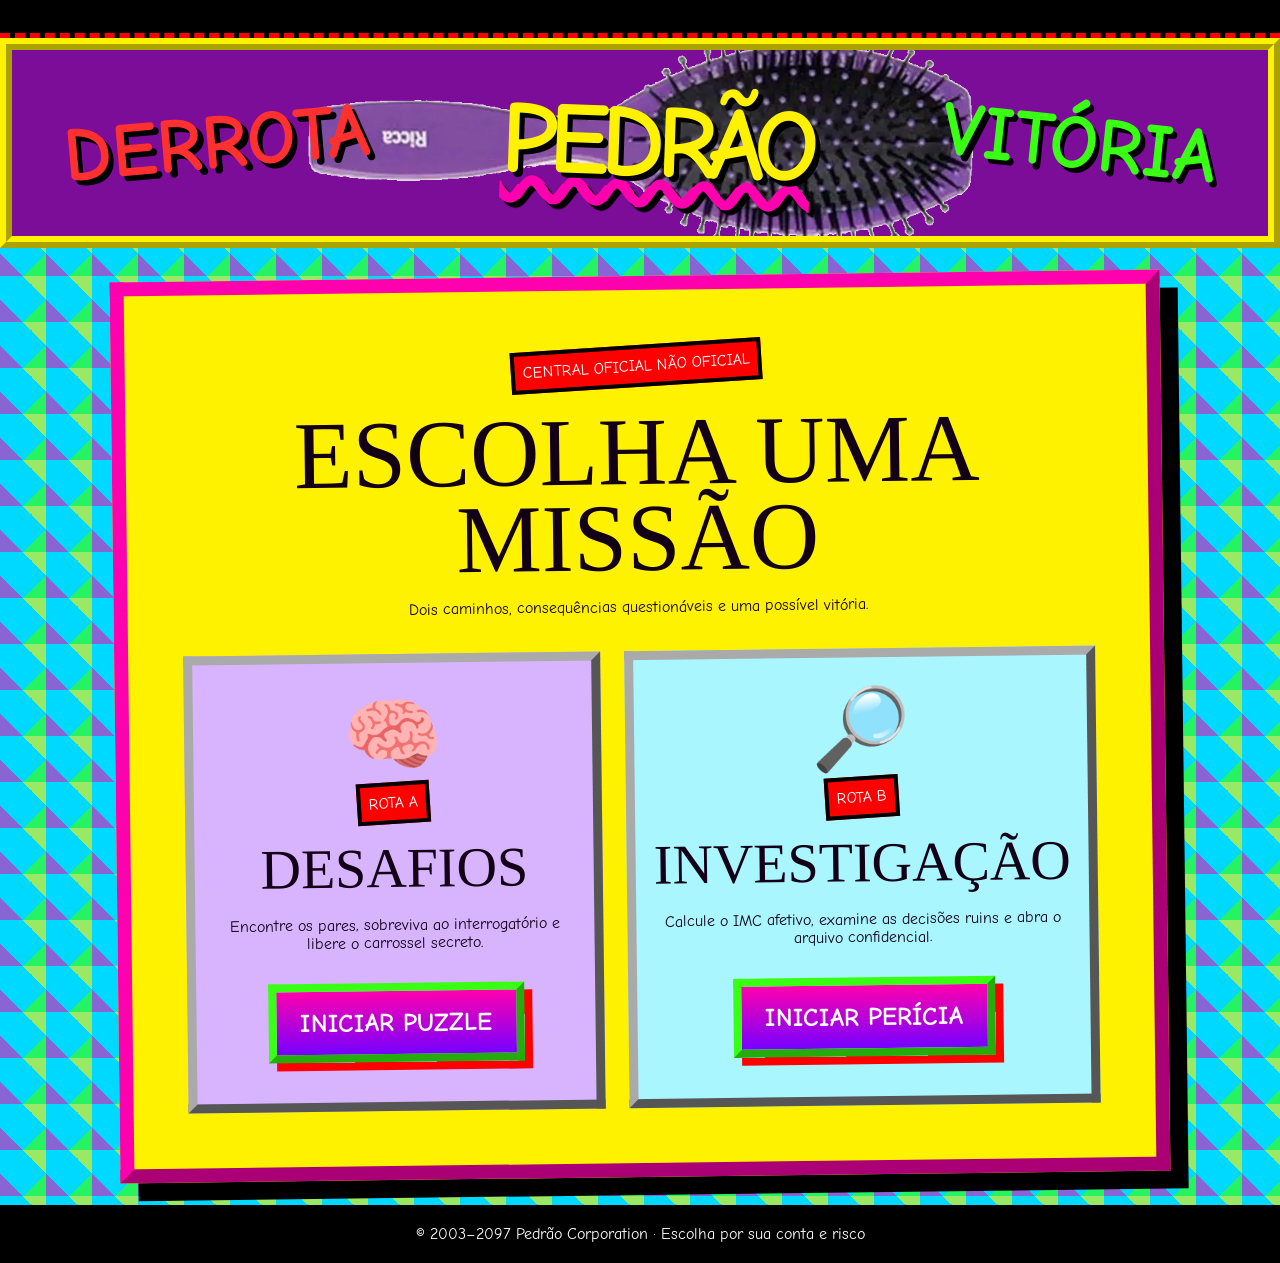
<file: index.html>
<!DOCTYPE html>
<html lang="pt-BR">
<head>
    <meta charset="UTF-8">
    <meta name="viewport" content="width=device-width, initial-scale=1.0">
    <title>Central do Pedrão</title>
    <link rel="stylesheet" href="css/style.css">
</head>
<body data-page="hub">
    <div class="ticker" aria-hidden="true"><span>⚠ CENTRAL DE OPERAÇÕES ⚠ ESCOLHA SEU DESTINO ⚠ NENHUMA DECISÃO É SEGURA ⚠</span></div>
    <header class="cabecalho"><h1 class="derrota">DERROTA</h1><a class="pedrao" href="index.html">PEDRÃO</a><h1 class="vitoria">VITÓRIA</h1></header>
    <main class="painel">
        <section class="hub caixa-torta">
            <p class="carimbo">CENTRAL OFICIAL NÃO OFICIAL</p>
            <h2>ESCOLHA UMA MISSÃO</h2>
            <p>Dois caminhos, consequências questionáveis e uma possível vitória.</p>
            <div class="rotas-hub">
                <article class="rota-hub rota-desafio"><span class="icone-rota">🧠</span><p class="etapa">ROTA A</p><h3>DESAFIOS</h3><p>Encontre os pares, sobreviva ao interrogatório e libere o carrossel secreto.</p><a class="botao-principal" href="desafios.html">INICIAR PUZZLE</a></article>
                <article class="rota-hub rota-investigacao"><span class="icone-rota">🔎</span><p class="etapa">ROTA B</p><h3>INVESTIGAÇÃO</h3><p>Calcule o IMC afetivo, examine as decisões ruins e abra o arquivo confidencial.</p><a class="botao-principal" href="imc.html">INICIAR PERÍCIA</a></article>
            </div>
        </section>
    </main>
    <footer>© 2003–2097 Pedrão Corporation · Escolha por sua conta e risco</footer>
</body>
</html>
</file>
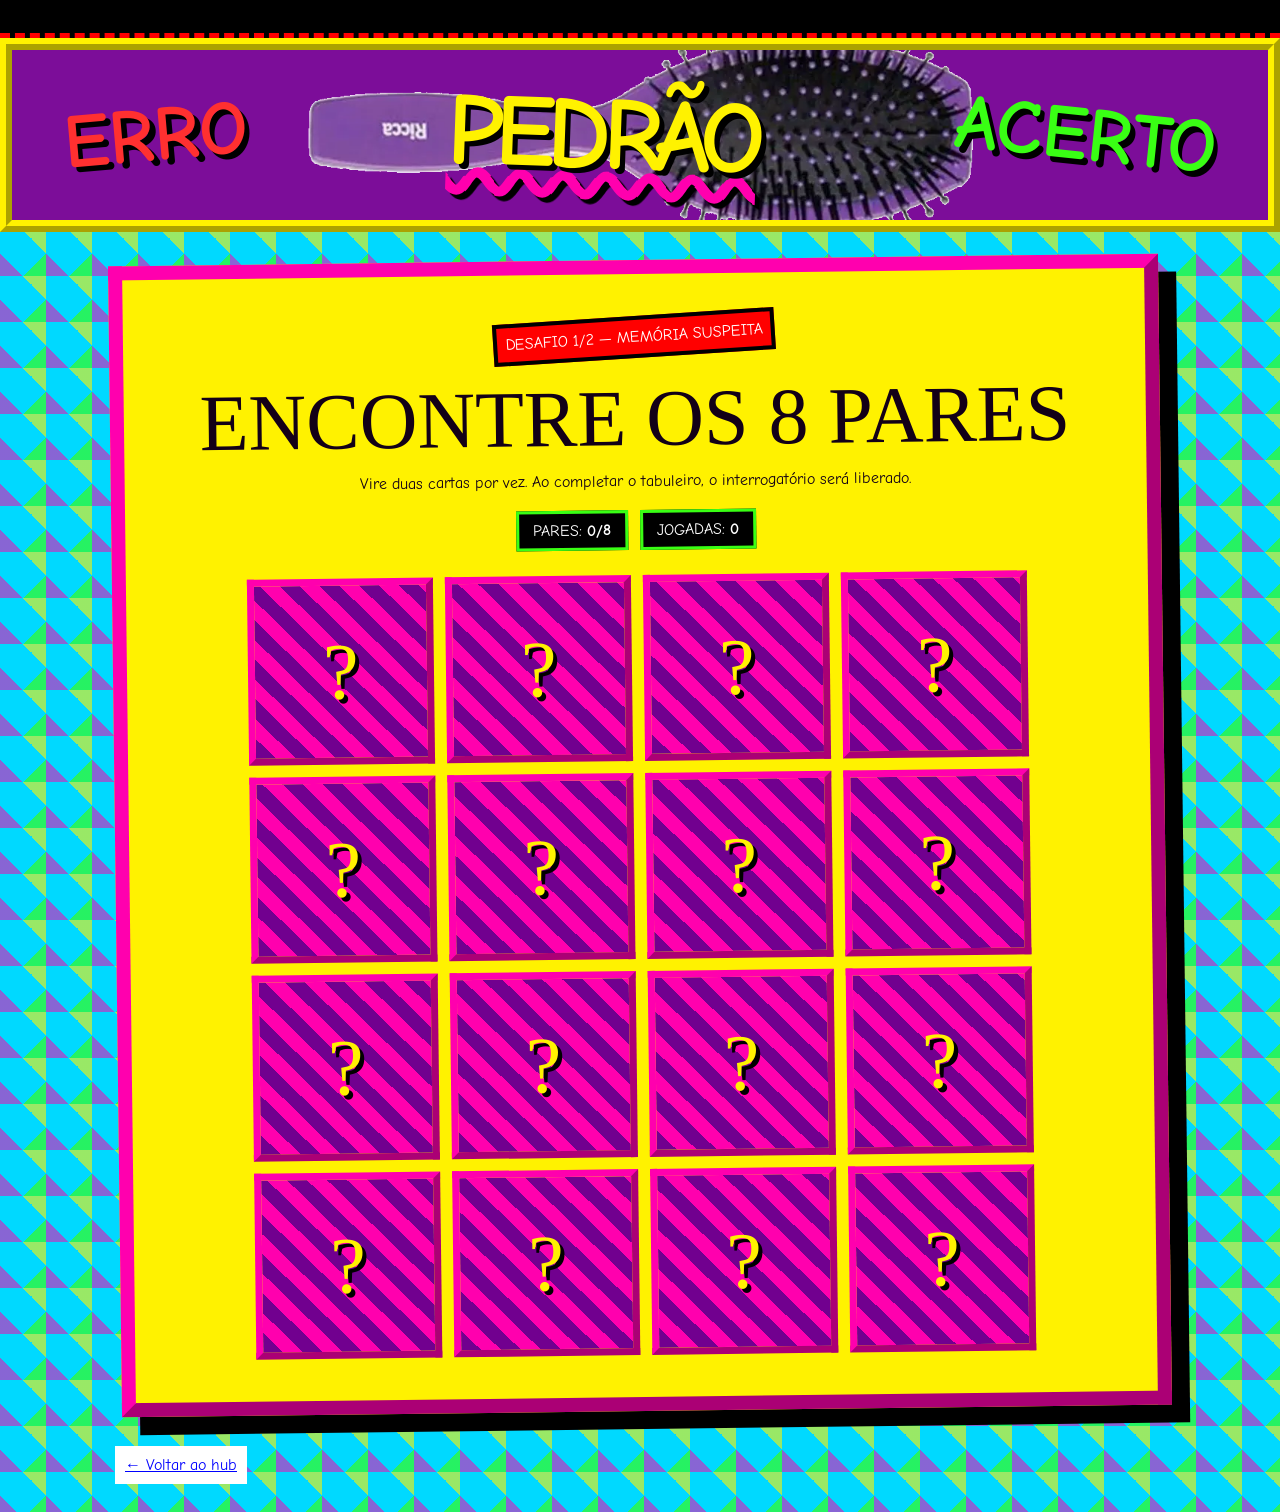
<file: desafios.html>
<!DOCTYPE html>
<html lang="pt-BR"><head><meta charset="UTF-8"><meta name="viewport" content="width=device-width, initial-scale=1.0"><title>Desafio da Memória — Pedrão</title><link rel="stylesheet" href="css/style.css"></head>
<body data-page="memoria">
<div class="ticker"><span>DESAFIO 1 DE 2 ⚠ MEMÓRIA EM TESTE ⚠ ENCONTRE OS OITO PARES ⚠</span></div>
<header class="cabecalho compacto"><h1 class="derrota">ERRO</h1><a class="pedrao" href="index.html">PEDRÃO</a><h1 class="vitoria">ACERTO</h1></header>
<main class="painel"><section class="puzzle caixa-torta"><p class="carimbo">DESAFIO 1/2 — MEMÓRIA SUSPEITA</p><h2>ENCONTRE OS 8 PARES</h2><p>Vire duas cartas por vez. Ao completar o tabuleiro, o interrogatório será liberado.</p><div class="status-puzzle"><span>PARES: <strong id="paresEncontrados">0/8</strong></span><span>JOGADAS: <strong id="jogadas">0</strong></span></div>
<div id="tabuleiroMemoria" class="tabuleiro-memoria" aria-label="Jogo da memória">
<button class="carta-memoria" type="button" data-par="1"><span class="carta-verso">?</span><span class="carta-frente"><img src="assets/ex.jpeg" alt="Foto 1"></span></button><button class="carta-memoria" type="button" data-par="1"><span class="carta-verso">?</span><span class="carta-frente"><img src="assets/ex.jpeg" alt="Foto 1"></span></button>
<button class="carta-memoria" type="button" data-par="2"><span class="carta-verso">?</span><span class="carta-frente"><img src="assets/ex (1).jpeg" alt="Foto 2"></span></button><button class="carta-memoria" type="button" data-par="2"><span class="carta-verso">?</span><span class="carta-frente"><img src="assets/ex (1).jpeg" alt="Foto 2"></span></button>
<button class="carta-memoria" type="button" data-par="3"><span class="carta-verso">?</span><span class="carta-frente"><img src="assets/escovita.jpeg" alt="Foto 3"></span></button><button class="carta-memoria" type="button" data-par="3"><span class="carta-verso">?</span><span class="carta-frente"><img src="assets/escovita.jpeg" alt="Foto 3"></span></button>
<button class="carta-memoria" type="button" data-par="4"><span class="carta-verso">?</span><span class="carta-frente"><img src="assets/ex (5).jpeg" alt="Foto 4"></span></button><button class="carta-memoria" type="button" data-par="4"><span class="carta-verso">?</span><span class="carta-frente"><img src="assets/ex (5).jpeg" " alt="Foto 4"></span></button>
<button class="carta-memoria" type="button" data-par="5"><span class="carta-verso">?</span><span class="carta-frente"><img src="assets/ex (6).jpeg" alt="Foto 5"></span></button><button class="carta-memoria" type="button" data-par="5"><span class="carta-verso">?</span><span class="carta-frente"><img src="assets/ex (6).jpeg"" alt="Foto 5"></span></button>
<button class="carta-memoria" type="button" data-par="6"><span class="carta-verso">?</span><span class="carta-frente"><img src="assets/ex (7).jpeg" alt="Foto 6"></span></button><button class="carta-memoria" type="button" data-par="6"><span class="carta-verso">?</span><span class="carta-frente"><img src="assets/ex (7).jpeg"" alt="Foto 6"></span></button>
<button class="carta-memoria" type="button" data-par="7"><span class="carta-verso">?</span><span class="carta-frente"><img src="assets/ex (8).jpeg" alt="Foto 7"></span></button><button class="carta-memoria" type="button" data-par="7"><span class="carta-verso">?</span><span class="carta-frente"><img src="assets/ex (8).jpeg" alt="Foto 7"></span></button>
<button class="carta-memoria" type="button" data-par="8"><span class="carta-verso">?</span><span class="carta-frente"><img src="assets/unnamed.jpg" alt="Foto 8"></span></button><button class="carta-memoria" type="button" data-par="8"><span class="carta-verso">?</span><span class="carta-frente"><img src="assets/unnamed.jpg" alt="Foto 8"></span></button>
</div></section><a class="voltar" href="index.html">← Voltar ao hub</a></main><script src="js/desafios.js"></script></body></html>
</file>
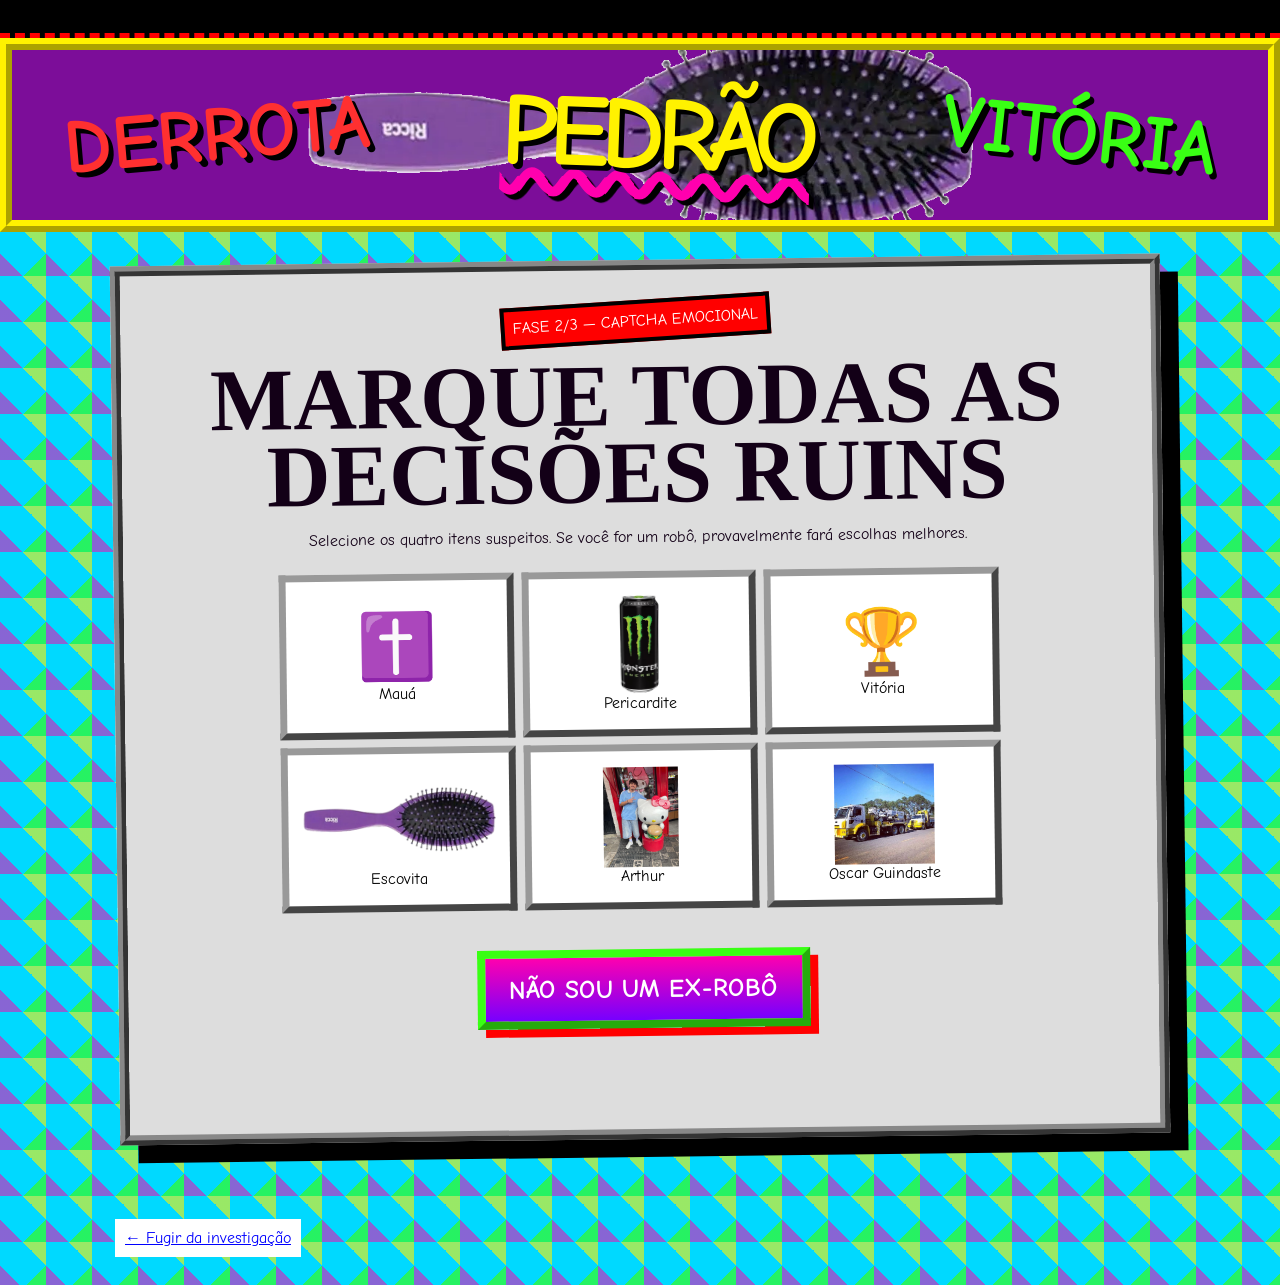
<file: edits.html>
<!DOCTYPE html>
<html lang="pt-BR">
<head>
    <meta charset="UTF-8">
    <meta name="viewport" content="width=device-width, initial-scale=1.0">
    <title>Arquivo Confidencial — Pedrão</title>
    <link rel="stylesheet" href="css/style.css">
</head>
<body data-page="arquivo">
    <div class="ticker"><span>FASES 2 E 3 ⚠ CONTEÚDO EMOCIONALMENTE CLASSIFICADO ⚠ NÃO MOSTRAR AO PEDRÃO ⚠</span></div>
    <header class="cabecalho compacto"><h1 class="derrota">DERROTA</h1><a class="pedrao" href="index.html">PEDRÃO</a><h1 class="vitoria">VITÓRIA</h1></header>
    <main class="painel">
        <section id="captcha" class="arquivo caixa-torta">
            <p class="etapa">FASE 2/3 — CAPTCHA EMOCIONAL</p><h2>MARQUE TODAS AS DECISÕES RUINS</h2>
            <p>Selecione os quatro itens suspeitos. Se você for um robô, provavelmente fará escolhas melhores.</p>
            <div class="grade-captcha">
                <button type="button" data-ruim="false"><span>✝️</span>Mauá</button>
                <button type="button" data-ruim="true"><img src="assets/71444-monster-energy-drink.png" alt="Escova roxa">Pericardite</button>
                <button type="button" data-ruim="false"><span>🏆</span>Vitória</button>
                <button type="button" data-ruim="true"><img src="assets/escova.png" alt="Escova roxa">Escovita</button>
                <button type="button" data-ruim="true"><img src="assets/unnamed.jpg" alt="Arhur">Arthur</button>
                <button type="button" data-ruim="true"><img src="assets/oscarguindaste.jpg" alt="Guindaste Oscar">Oscar Guindaste</button>
            </div>
            <button id="verificar" class="botao-principal" type="button">NÃO SOU UM EX-ROBÔ</button><p id="erroCaptcha" class="mensagem-erro" role="status"></p>
        </section>
        <section id="cofre" class="arquivo cofre" hidden>
            <p class="etapa">FASE 3/3 — ARQUIVO CONFIDENCIAL</p><h2>📁 piadas_internas</h2>
            <div class="pastas"><p>└── 📁 definitivamente_superada</p><p>&nbsp;&nbsp;&nbsp;└── 📁 baiana</p><p>&nbsp;&nbsp;&nbsp;&nbsp;&nbsp;&nbsp;└── 🔒 bowler</p></div>
            <label for="senha">Senha: referências as pastas</label>
            <div class="linha-senha"><input id="senha" type="text" autocomplete="off" placeholder="13 letras..."><button id="abrirCofre" type="button">ABRIR</button></div><p id="erroSenha" class="mensagem-erro" role="status"></p>
        </section>
        <section id="premio" class="premio" hidden>
            <div class="certificado certificado-vitoria">
                <strong>VITÓRIA</strong>
                <div class="fotos-dvd" aria-label="Fotos da vitória em movimento">
                    <img src="assets/IMG-20260830-WA0065.jpg" alt="Foto da vitória 1">
                    <img src="assets/IMG-20260830-WA0077.jpg" alt="Foto da vitória 2">
                    <img src="assets/IMG-20260831-WA0011.jpg" alt="Foto da vitória 3">
                    <img src="assets/IMG-20260831-WA0014.jpg" alt="Foto da vitória 4">
                    <img src="assets/IMG-20260831-WA0015.jpg" alt="Foto da vitória 5">
                    <img src="assets/IMG-20260831-WA0019.jpg" alt="Foto da vitória 6">
                    <img src="assets/IMG-20260831-WA0020.jpg" alt="Foto da vitória 7">
                </div>
            </div>
            <h2 class="titulo-edits">RECOMPENSA: EDITS HISTÓRICOS</h2>
            <div class="videos"><video controls preload="metadata"><source src="assets/edit1.mp4" type="video/mp4">Seu navegador perdeu essa vitória.</video><video controls preload="metadata"><source src="assets/edit2.mp4" type="video/mp4">Seu navegador perdeu essa vitória.</video></div>
            <button id="reiniciar" class="botao-nao" type="button">APAGAR PRONTUÁRIO (RECOMEÇAR)</button>
        </section>
        <a class="voltar" href="index.html">← Fugir da investigação</a>
    </main>
    <script src="js/site.js"></script>
</body>
</html>
</file>
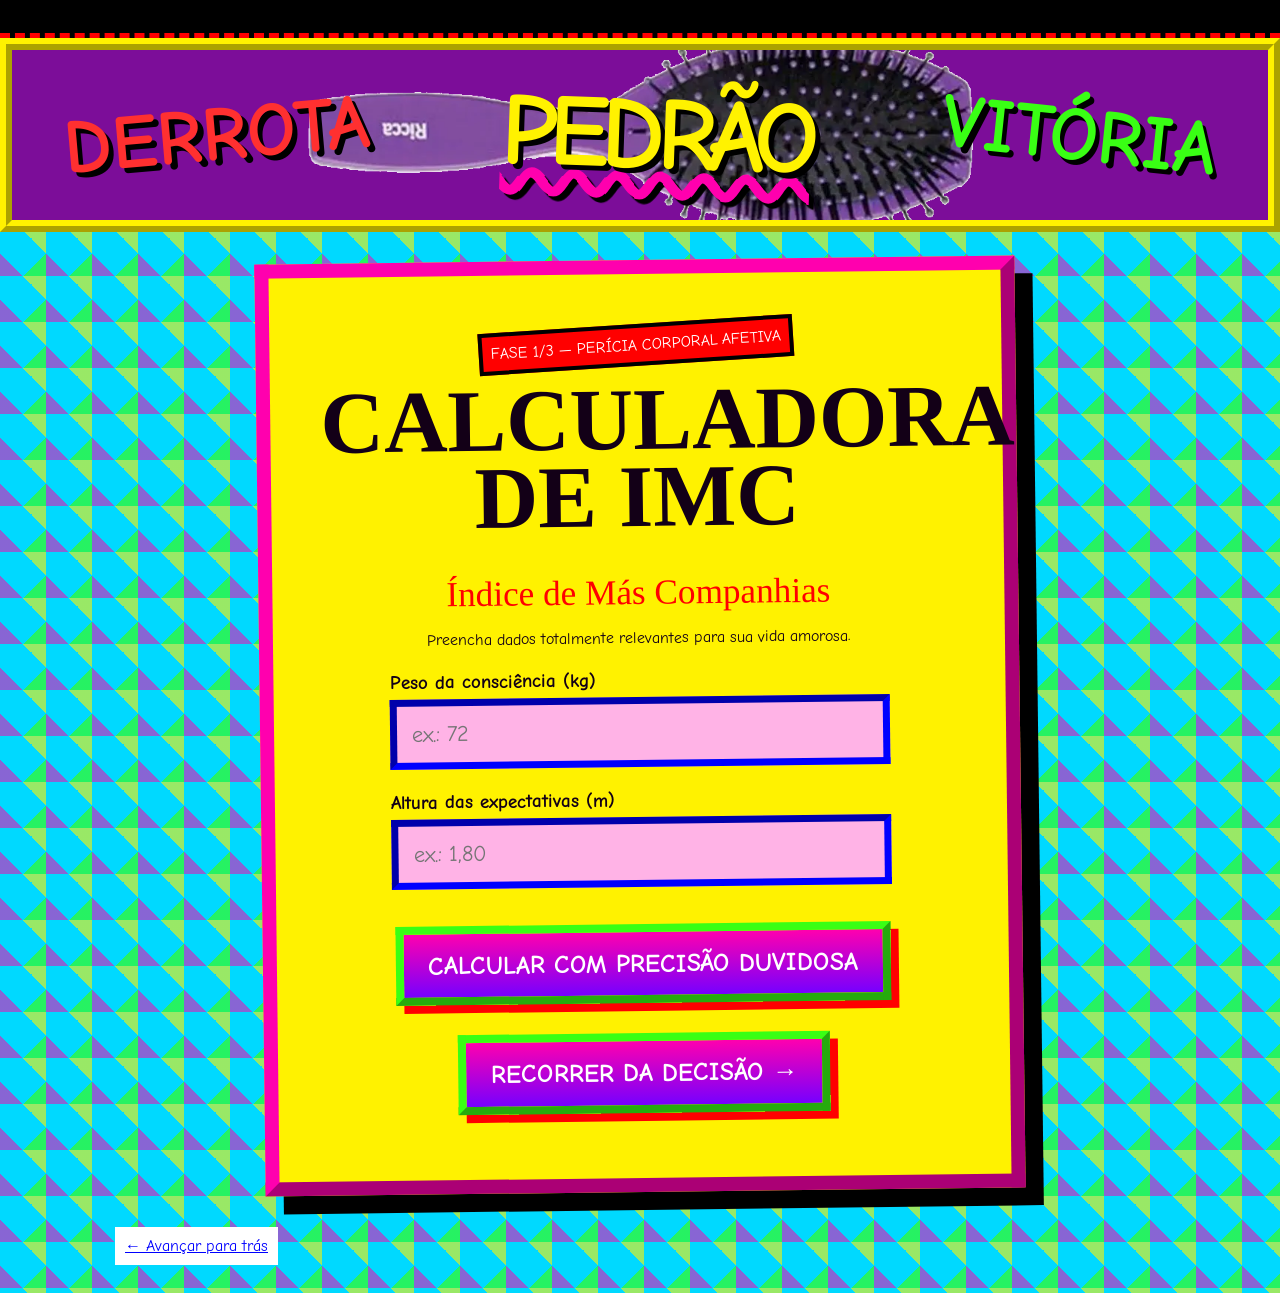
<file: imc.html>
<!DOCTYPE html>
<html lang="pt-BR">
<head>
    <meta charset="UTF-8">
    <meta name="viewport" content="width=device-width, initial-scale=1.0">
    <title>Perícia de IMC — Pedrão</title>
    <link rel="stylesheet" href="css/style.css">
</head>
<body data-page="imc">
    <div class="ticker"><span>FASE 1 DE 3 ⚠ BALANÇA SEM CALIBRAÇÃO ⚠ RESULTADO 100% SUSPEITO ⚠</span></div>
    <header class="cabecalho compacto"><h1 class="derrota">DERROTA</h1><a class="pedrao" href="index.html">PEDRÃO</a><h1 class="vitoria">VITÓRIA</h1></header>
    <main class="painel">
        <section class="formulario-imc caixa-torta">
            <p class="etapa">FASE 1/3 — PERÍCIA CORPORAL AFETIVA</p>
            <h2>CALCULADORA DE IMC<br><small>Índice de Más Companhias</small></h2>
            <p>Preencha dados totalmente relevantes para sua vida amorosa.</p>
            <div class="campo"><label for="peso">Peso da consciência (kg)</label><input type="number" id="peso" min="1" placeholder="ex.: 72" required></div>
            <div class="campo"><label for="altura">Altura das expectativas (m)</label><input type="number" id="altura" min="0.5" max="3" step="0.01" placeholder="ex.: 1,80" required></div>
            <button class="botao-principal" id="calcular" type="button">CALCULAR COM PRECISÃO DUVIDOSA</button>
            <div id="resultado" class="resultado" role="status" hidden></div>
            <a id="recorrer" class="botao-recurso" href="edits.html" hidden>RECORRER DA DECISÃO →</a>
        </section>
        <a class="voltar" href="index.html">← Avançar para trás</a>
    </main>
    <script src="js/imc.js"></script>
</body>
</html>
</file>
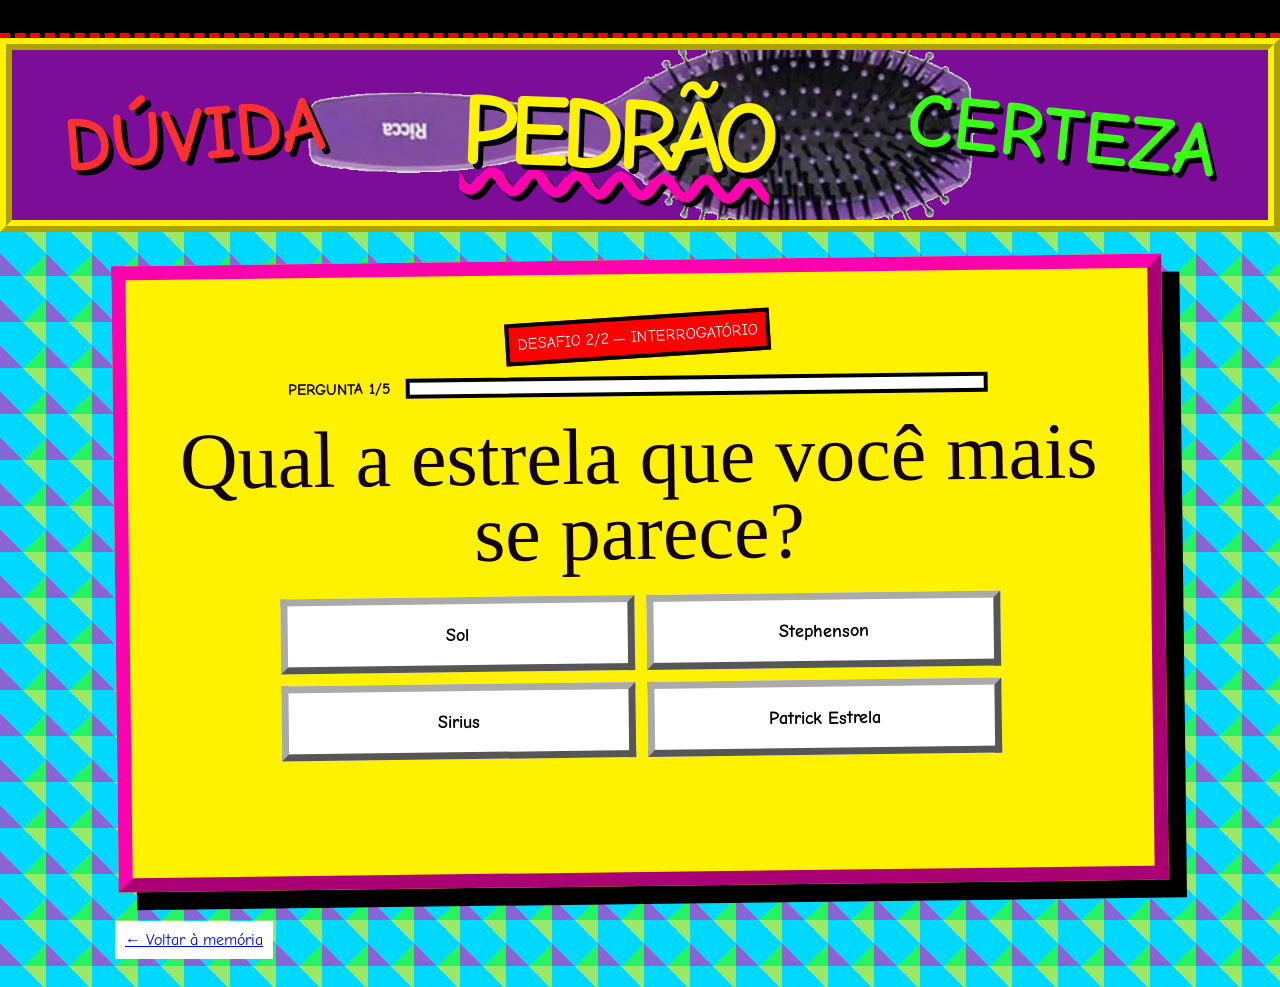
<file: perguntas.html>
<!doctype html>
<html lang="pt-BR">
  <head>
    <meta charset="UTF-8" />
    <meta name="viewport" content="width=device-width, initial-scale=1.0" />
    <title>Interrogatório — Pedrão</title>
    <link rel="stylesheet" href="css/style.css" />
  </head>
  <body data-page="perguntas">
    <div class="ticker">
      <span>DESAFIO 2 DE 2 ⚠ CINCO PERGUNTAS ⚠ UMA VITÓRIA EM JOGO ⚠</span>
    </div>
    <header class="cabecalho compacto">
      <h1 class="derrota">DÚVIDA</h1>
      <a class="pedrao" href="index.html">PEDRÃO</a>
      <h1 class="vitoria">CERTEZA</h1>
    </header>
    <main class="painel">
      <section class="puzzle caixa-torta">
        <p class="carimbo">DESAFIO 2/2 — INTERROGATÓRIO</p>
        <div class="progresso-perguntas">
          <span id="numeroPergunta">PERGUNTA 1/5</span
          ><span class="barra-perguntas"
            ><span id="barraPerguntas"></span
          ></span>
        </div>
        <div id="listaPerguntas">
          <article class="pergunta-puzzle ativa">
            <h2>Qual a estrela que você mais se parece?</h2>
            <div class="opcoes-pergunta">
              <button type="button">Sol</button
              ><button type="button" data-correta>Stephenson</button
              ><button type="button">Sirius</button
              ><button type="button">Patrick Estrela</button>
            </div>
          </article>
          <article class="pergunta-puzzle">
            <h2>Qual o tamanho do seu pinto?</h2>
            <div class="opcoes-pergunta">
              <button type="button" data-correta>5cm</button
              ><button type="button">10cm</button
              ><button type="button">15cm</button
              ><button type="button">3cm</button>
            </div>
          </article>
          <article class="pergunta-puzzle">
            <h2>Qual o tamanho da camiseta de presente?</h2>
            <div class="opcoes-pergunta">
              <button type="button">GGG</button
              ><button type="button">GG</button
              ><button type="button" data-correta> XGG</button
              ><button type="button">X2GG</button>
            </div>
          </article>
          <article class="pergunta-puzzle">
            <h2>Qual foi a mulher mais top que o Thiagão pegou? </h2>
            <div class="opcoes-pergunta">
              <button type="button" data-correta>Piccoli</button
              ><button type="button">Tia Carol</button
              ><button type="button">Viado da Parada Gay</button
              ><button type="button">Roberta</button>
            </div>
          </article>
          <article class="pergunta-puzzle">
            <h2>Como você perdeu o BV?</h2>
            <div class="opcoes-pergunta">
              <button type="button">Não perdeu</button
              ><button type="button">Marissa</button
              ><button type="button" data-correta>Arthur</button
              ><button type="button">Chokito</button>
            </div>
          </article>
        </div>
        <p id="retornoPergunta" class="retorno-pergunta" role="status"></p>
      </section>
      <a class="voltar" href="desafios.html">← Voltar à memória</a>
    </main>
    <script src="js/desafios.js"></script>
  </body>
</html>
</file>
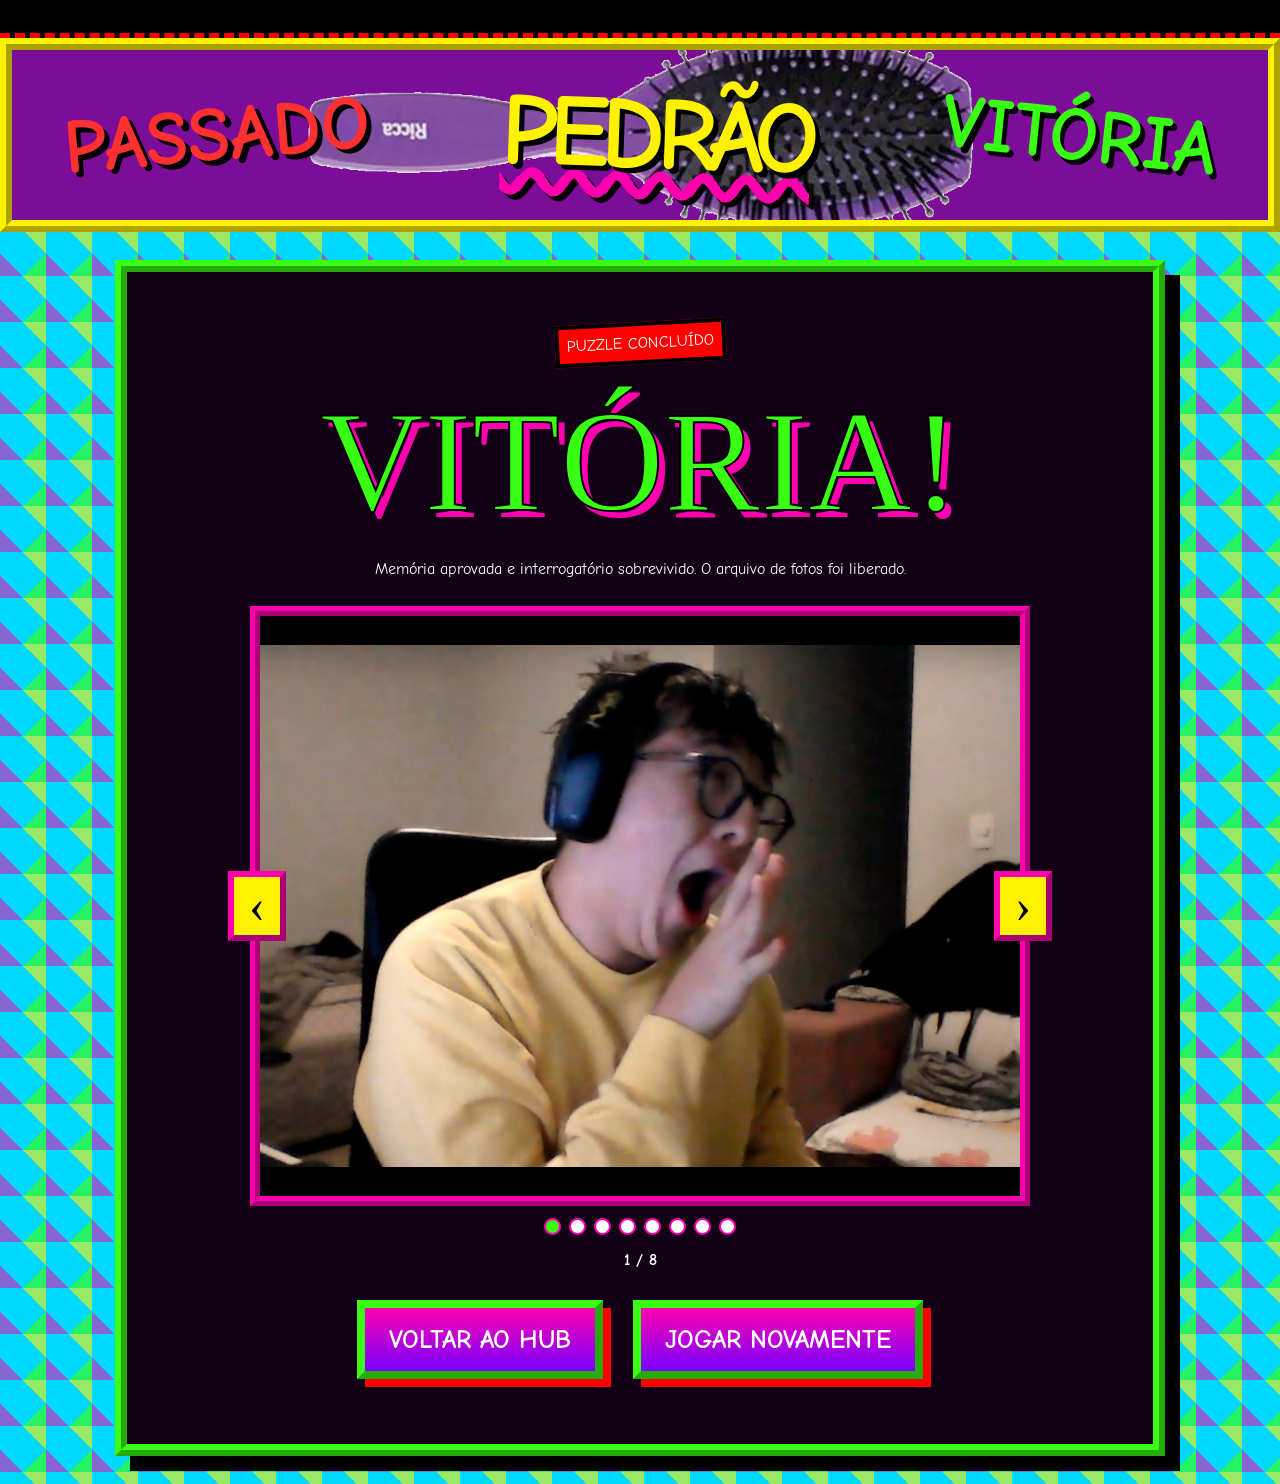
<file: vitoria.html>
<!doctype html>
<html lang="pt-BR">
  <head>
    <meta charset="UTF-8" />
    <meta name="viewport" content="width=device-width, initial-scale=1.0" />
    <title>Vitória no Puzzle — Pedrão</title>
    <link rel="stylesheet" href="css/style.css" />
  </head>
  <body data-page="vitoria-puzzle">
    <div class="ticker">
      <span
        >PUZZLE CONCLUÍDO ⚠ ARQUIVO DE FOTOS LIBERADO ⚠ VITÓRIA CONFIRMADA
        ⚠</span
      >
    </div>
    <header class="cabecalho compacto">
      <h1 class="derrota">PASSADO</h1>
      <a class="pedrao" href="index.html">PEDRÃO</a>
      <h1 class="vitoria">VITÓRIA</h1>
    </header>
    <main class="painel">
      <section class="vitoria-puzzle">
        <p class="carimbo">PUZZLE CONCLUÍDO</p>
        <h2>VITÓRIA!</h2>
        <p>
          Memória aprovada e interrogatório sobrevivido. O arquivo de fotos foi
          liberado.
        </p>
        <div class="carrossel" aria-label="Carrossel de fotos da vitória">
          <button
            id="fotoAnterior"
            class="controle-carrossel anterior"
            type="button"
            aria-label="Foto anterior"
          >
            ‹
          </button>
          <div class="trilho-carrossel">
            <img
              class="foto-carrossel ativa"
              src="assets/IMG-20260830-WA0065.jpg"
              alt="Foto da vitória 1"
            /><img
              class="foto-carrossel"
              src="assets/IMG-20260830-WA0077.jpg"
              alt="Foto da vitória 2"
            /><img
              class="foto-carrossel"
              src="assets/tropatoda.png"
              alt="Foto da vitória 3"
            /><img
              class="foto-carrossel"
              src="assets/ex.jpeg"
              alt="Foto da vitória 4"
            /><img
              class="foto-carrossel"
              src="assets/IMG-20260831-WA0015.jpg"
              alt="Foto da vitória 5"
            /><img
              class="foto-carrossel"
              src="assets/oscarguindaste.jpg"
              alt="Foto da vitória 6"
            /><img
              class="foto-carrossel"
              src="assets/IMG-20260831-WA0020.jpg"
              alt="Foto da vitória 7"
            /><img
              class="foto-carrossel"
              src="assets/unnamed.jpg"
              alt="Foto da vitória 8"
            />
          </div>
          <button
            id="proximaFoto"
            class="controle-carrossel proxima"
            type="button"
            aria-label="Próxima foto"
          >
            ›
          </button>
        </div>
        <div id="indicadoresCarrossel" class="indicadores-carrossel"></div>
        <p id="contadorCarrossel" class="contador-carrossel">1 / 8</p>
        <div class="acoes-vitoria">
          <a class="botao-principal" href="index.html">VOLTAR AO HUB</a
          ><a class="botao-principal" href="desafios.html">JOGAR NOVAMENTE</a>
        </div>
      </section>
    </main>
    <script src="js/desafios.js"></script>
  </body>
</html>
</file>
<file: css/style.css>
@import url('https://fonts.googleapis.com/css2?family=Comic+Neue:wght@700&display=swap');
    
:root{
    --verde:#39ff14;
    --rosa:#ff00ae;
    --amarelo:#fff200;
    --roxo:#7c0d99
}

*{
    box-sizing:border-box
}

html{
    cursor:crosshair
}

body{
    margin:0;
    min-height:100vh;
    color:#130017;
    font-family:"Comic Sans MS","Comic Neue",cursive;
    background-color:#00d9ff;
    background-image:linear-gradient(45deg,#ff00ae88 25%,transparent 25%),linear-gradient(-45deg,#39ff14aa 25%,transparent 25%),linear-gradient(45deg,transparent 75%,#fff20099 75%);
    background-size:46px 46px
}

a,button,input{
    font:inherit
}

a,button{
    cursor:help
}


.ticker{
    overflow:hidden;
    padding:7px 0;
    color:var(--amarelo);
    background:#000;
    border-bottom:5px dashed red;
    white-space:nowrap
}

.ticker span{
    display:inline-block;
    min-width:100%;
    padding-left:100%;
    animation:correr 13s linear infinite
}

@keyframes correr{
    to{
    transform:translateX(-100%)
}


}


.cabecalho{
    min-height:210px;
    padding:20px 4vw;
    display:flex;
    align-items:center;
    justify-content:space-between;
    gap:20px;
    background:var(--roxo) url(../assets/escova.png) center/min(60vw,700px) auto no-repeat;
    border:12px ridge var(--amarelo);
    text-shadow:5px 5px #000
}

.cabecalho.compacto{
    min-height:145px
}

.cabecalho h1{
    margin:0;
    font-size:clamp(2rem,6vw,5.5rem);
    transform:rotate(-5deg)
}

.cabecalho .vitoria{
    color:var(--verde);
    transform:rotate(6deg)
}

.cabecalho .derrota{
    color:#ff3030
}

.pedrao{
    padding:6px 12px;
    color:var(--amarelo);
    font-size:clamp(2.2rem,8vw,7rem);
    font-weight:900;
    letter-spacing:-8px;
    text-decoration:underline wavy var(--rosa);
    transform:rotate(2deg)
}


.painel{
    width:min(1050px,calc(100% - 24px));
    margin:28px auto
}

.caixa-torta{
    padding:clamp(20px,5vw,50px);
    background:var(--amarelo);
    border:14px outset var(--rosa);
    box-shadow:18px 18px #000;
    transform:rotate(-.7deg);
    text-align:center
}

.hero h2,.formulario-imc h2,.arquivo h2{
    margin:15px 0;
    font-family:Impact,fantasy;
    font-size:clamp(2.4rem,7vw,5.5rem);
    line-height:.88
}

.hero h2 span{
    color:red
}

.hero h2 em{
    color:var(--verde);
    -webkit-text-stroke:2px #000
}

.hero>p{
    font-size:1.2rem
}

.carimbo,.etapa{
    display:inline-block;
    margin:0;
    padding:8px;
    color:#fff;
    background:red;
    border:4px solid #000;
    transform:rotate(-3deg)
}


.placar{
    margin:25px 0;
    display:flex;
    flex-wrap:wrap;
    justify-content:center;
    gap:8px
}

.placar span{
    padding:9px;
    color:#fff;
    background:#000;
    border:3px solid lime
}

.botao-principal,.botao-recurso{
    display:inline-block;
    margin:15px;
    padding:17px 24px;
    color:#fff;
    background:linear-gradient(#ff00ae,#7600ff);
    border:8px outset var(--verde);
    box-shadow:8px 8px red;
    font-size:clamp(1rem,3vw,1.6rem);
    font-weight:900;
    text-decoration:none;
    animation:respirar .8s infinite alternate
}

@keyframes respirar{
    to{
    transform:scale(1.06) rotate(1deg)
}


}

.botao-nao{
    padding:12px;
    color:#fff;
    background:#666;
    border:5px inset #ddd
}

.aviso-secreto{
    padding:12px;
    color:#fff;
    background:red;
    font-size:1.3rem
}


.pedrai{
    margin:40px 0 20px;
    padding:15px;
    display:flex;
    gap:15px;
    align-items:center;
    background:#c0c0c0;
    border:7px outset #eee
}

.pedrai p{
    margin:4px 0
}

.avatar{
    padding:11px 18px;
    color:lime;
    background:#000;
    border-radius:50%;
    font:2rem Impact
}

.menu-ruim{
    padding:20px;
    background:lime;
    border:9px dotted blue
}

.menu-ruim h2{
    color:red
}

.menu-ruim a{
    display:block;
    margin:12px;
    color:#0000ee;
    font-size:1.25rem;
    text-decoration:underline
}

.puzzle{
    padding:clamp(20px,4vw,42px);
    text-align:center
}

.hub{padding:clamp(25px,5vw,55px);text-align:center}
.hub>h2{margin:22px 0 5px;font:clamp(2.8rem,8vw,6rem)/.9 Impact,fantasy}
.rotas-hub{display:grid;grid-template-columns:1fr 1fr;gap:24px;margin-top:35px}
.rota-hub{padding:25px 18px;border:9px outset #aaa;transition:transform .2s}
.rota-hub:hover{transform:translateY(-7px) rotate(-1deg)}
.rota-desafio{background:#d8b4ff}.rota-investigacao{background:#a9f6ff}
.icone-rota{display:block;font-size:5rem}.rota-hub h3{margin:12px 0;font:clamp(2rem,5vw,3.5rem) Impact}
.pergunta-puzzle{display:none}.pergunta-puzzle.ativa{display:block}

.puzzle h2{
    margin:22px 0 8px;
    font:clamp(2.3rem,7vw,5rem)/.95 Impact,fantasy
}

.status-puzzle{
    display:flex;
    justify-content:center;
    gap:12px;
    margin:20px 0
}

.status-puzzle span{
    padding:8px 14px;
    color:#fff;
    background:#000;
    border:3px solid var(--verde)
}

.tabuleiro-memoria{
    display:grid;
    grid-template-columns:repeat(4,1fr);
    gap:12px;
    max-width:780px;
    margin:25px auto 0;
    perspective:1000px
}

.carta-memoria{
    position:relative;
    aspect-ratio:1;
    padding:0;
    background:transparent;
    border:0;
    transition:transform .25s
}

.carta-memoria.virada{
    transform:scale(.96)
}

.carta-memoria.combinada{
    transform:scale(1);
    filter:drop-shadow(0 0 12px var(--verde));
    pointer-events:none
}

.carta-memoria.combinada .carta-frente{
    border:7px solid var(--verde);
    box-shadow:inset 0 0 12px var(--verde)
}

.carta-memoria.combinada .carta-frente img{
    object-fit:cover;
    opacity:1
}

.carta-verso,.carta-frente{
    position:absolute;
    inset:0;
    display:grid;
    place-items:center;
    overflow:hidden;
    border:7px outset var(--rosa);
    transition:opacity .2s,visibility .2s
}

.carta-verso{
    color:var(--amarelo);
    background:repeating-linear-gradient(45deg,#71008f 0 14px,#ff00ae 14px 28px);
    font:clamp(2.5rem,7vw,5rem) Impact;
    text-shadow:4px 4px #000
}

.carta-frente{
    background:#000;
    opacity:0;
    visibility:hidden
}

.carta-memoria.virada .carta-verso,
.carta-memoria.combinada .carta-verso{
    opacity:0;
    visibility:hidden
}

.carta-memoria.virada .carta-frente,
.carta-memoria.combinada .carta-frente{
    opacity:1;
    visibility:visible
}

.carta-frente img{
    width:100%;
    height:100%;
    object-fit:cover
}

.progresso-perguntas{
    display:flex;
    align-items:center;
    gap:15px;
    margin:18px auto;
    max-width:700px;
    font-weight:900
}

.barra-perguntas{
    flex:1;
    height:20px;
    overflow:hidden;
    background:#fff;
    border:4px solid #000
}

.barra-perguntas span{
    display:block;
    width:0;
    height:100%;
    background:var(--verde);
    transition:width .35s
}

.opcoes-pergunta{
    display:grid;
    grid-template-columns:1fr 1fr;
    gap:12px;
    max-width:720px;
    margin:25px auto
}

.opcoes-pergunta button{
    min-height:75px;
    padding:12px;
    background:#fff;
    border:7px outset #aaa;
    font-size:1.15rem;
    font-weight:900
}

.opcoes-pergunta button.errada{
    color:#fff;
    background:#d40000;
    border-color:#ff5a5a
}

.opcoes-pergunta button.correta{
    background:var(--verde);
    border-color:#168500
}

.retorno-pergunta{
    min-height:1.5em;
    color:#9c0000;
    font-size:1.2rem;
    font-weight:900
}

.vitoria-puzzle{
    padding:clamp(22px,5vw,50px);
    color:#fff;
    text-align:center;
    background:#130017;
    border:12px ridge var(--verde);
    box-shadow:15px 15px #000
}

.vitoria-puzzle h2{
    margin:15px 0 0;
    color:var(--verde);
    font:clamp(4rem,13vw,9rem) Impact;
    -webkit-text-stroke:2px #000;
    text-shadow:7px 7px var(--rosa)
}

.carrossel{
    position:relative;
    max-width:780px;
    margin:28px auto 12px
}

.trilho-carrossel{
    position:relative;
    height:clamp(340px,65vw,600px);
    overflow:hidden;
    background:#000;
    border:10px ridge var(--rosa)
}

.foto-carrossel{
    position:absolute;
    inset:0;
    width:100%;
    height:100%;
    object-fit:contain;
    opacity:0;
    transform:scale(.88) rotate(-2deg);
    transition:opacity .45s,transform .45s
}

.foto-carrossel.ativa{
    opacity:1;
    transform:scale(1) rotate(0)
}

.controle-carrossel{
    position:absolute;
    z-index:3;
    top:50%;
    width:58px;
    height:70px;
    color:#000;
    background:var(--amarelo);
    border:6px outset var(--rosa);
    font:3rem/1 Impact;
    transform:translateY(-50%)
}

.controle-carrossel.anterior{left:-22px}
.controle-carrossel.proxima{right:-22px}

.indicadores-carrossel{
    display:flex;
    justify-content:center;
    gap:8px
}

.indicadores-carrossel button{
    width:17px;
    height:17px;
    padding:0;
    background:#fff;
    border:2px solid var(--rosa);
    border-radius:50%
}

.indicadores-carrossel button.ativo{background:var(--verde)}
.contador-carrossel{font-weight:900}
.acoes-vitoria{display:flex;align-items:center;justify-content:center;flex-wrap:wrap}

footer{
    padding:20px;
    color:#fff;
    background:#000;
    text-align:center
}


.formulario-imc{
    max-width:760px;
    margin:auto
}

.formulario-imc small{
    font:.4em "Comic Sans MS";
    color:red
}

.campo{
    margin:22px auto;
    text-align:left;
    max-width:500px
}

.campo label,.arquivo label{
    display:block;
    margin-bottom:6px;
    font-size:1.2rem;
    font-weight:bold
}

.campo input,.linha-senha input{
    width:100%;
    padding:15px;
    background:#ffb3e6;
    border:7px inset blue;
    font-size:1.4rem
}

.resultado{
    margin:25px 0;
    padding:18px;
    color:#fff;
    background:red;
    border:8px double #000;
    font-size:1.4rem
}

.resultado strong{
    display:block;
    font:3rem Impact
}

.voltar{
    display:inline-block;
    margin-top:35px;
    padding:10px;
    color:blue;
    background:#fff
}


.arquivo{
    margin-bottom:45px;
    padding:30px;
    background:#ddd;
    border:10px ridge #888
}

.grade-captcha{
    display:grid;
    grid-template-columns:repeat(3,1fr);
    gap:8px;
    max-width:720px;
    margin:25px auto
}

.grade-captcha button{
    min-height:165px;
    padding:10px;
    overflow:hidden;
    background:#fff;
    border:7px outset #999
}

.grade-captcha button.selecionado{
    border:9px solid blue;
    background:#70d9ff
}

.grade-captcha span{
    display:block;
    font-size:4rem
}

.grade-captcha img{
    display:block;
    width:100%;
    height:100px;
    object-fit:contain
}

.mensagem-erro{
    min-height:1.5em;
    color:red;
    font-weight:bold
}

.cofre{
    color:#20ff20;
    background:#050505;
    border-color:#777
}

.pastas{
    margin:20px 0;
    padding:20px;
    color:lime;
    background:#181818;
    font-family:Consolas,monospace
}

.linha-senha{
    display:flex;
    gap:6px
}

.linha-senha button{
    padding:10px 20px;
    color:#000;
    background:lime;
    border:5px outset green
}


.premio{
    text-align:center
}

.certificado{
    padding:45px 25px;
    background:#fff4c4;
    border:18px double #7a4b00;
    box-shadow:15px 15px #000
}

.certificado h2{
    font:clamp(2rem,6vw,4.5rem) Impact;
    color:#6e0000
}

.certificado strong{
    display:block;
    color:var(--verde);
    -webkit-text-stroke:2px #000;
    font:clamp(4rem,12vw,9rem) Impact;
    transform:rotate(-4deg)
}

.certificado small{
    display:block
}

.certificado-vitoria{
    padding:25px;
    overflow:hidden
}

.certificado-vitoria strong{
    position:relative;
    z-index:2;
    margin-bottom:15px;
    pointer-events:none
}

.fotos-dvd{
    position:relative;
    width:100%;
    height:clamp(420px,65vw,650px);
    overflow:hidden;
    background:#08000a;
    border:8px inset var(--rosa);
    box-shadow:inset 0 0 35px #00d9ff99
}

.fotos-dvd img{
    position:absolute;
    top:0;
    left:0;
    width:clamp(82px,15vw,150px);
    height:clamp(82px,15vw,150px);
    object-fit:cover;
    border:5px solid var(--verde);
    box-shadow:0 0 14px var(--verde);
    will-change:transform;
    user-select:none;
    pointer-events:none
}

.titulo-edits{
    margin-top:55px;
    padding:10px;
    color:#ff0;
    background:red
}

.videos{
    display:grid;
    grid-template-columns:1fr 1fr;
    gap:15px;
    margin:20px 0
}

.videos video{
    width:100%;
    border:9px ridge magenta;
    background:#000
}


@media(max-width:650px){
    .cabecalho{
    min-height:140px;
    padding:10px;
    border-width:6px
}

.cabecalho h1{
    font-size:1.5rem;
    writing-mode:vertical-rl
}

.pedrao{
    font-size:2.5rem;
    letter-spacing:-4px
}

.grade-captcha{
    grid-template-columns:1fr 1fr
}

.tabuleiro-memoria{
    gap:7px
}

.rotas-hub{grid-template-columns:1fr}

.carta-verso,.carta-frente{
    border-width:4px
}

.opcoes-pergunta{
    grid-template-columns:1fr
}

.controle-carrossel{
    width:45px;
    height:58px
}

.controle-carrossel.anterior{left:-12px}
.controle-carrossel.proxima{right:-12px}

.videos{
    grid-template-columns:1fr
}

.linha-senha{
    flex-direction:column
}

.caixa-torta{
    box-shadow:9px 9px #000
}

.certificado-vitoria{
    padding:12px
}

.fotos-dvd{
    height:480px;
    border-width:5px
}


}

@media(prefers-reduced-motion:reduce){
    *,*:before,*:after{
    animation-duration:.01ms!important;
    animation-iteration-count:1!important
}


}
</file>
